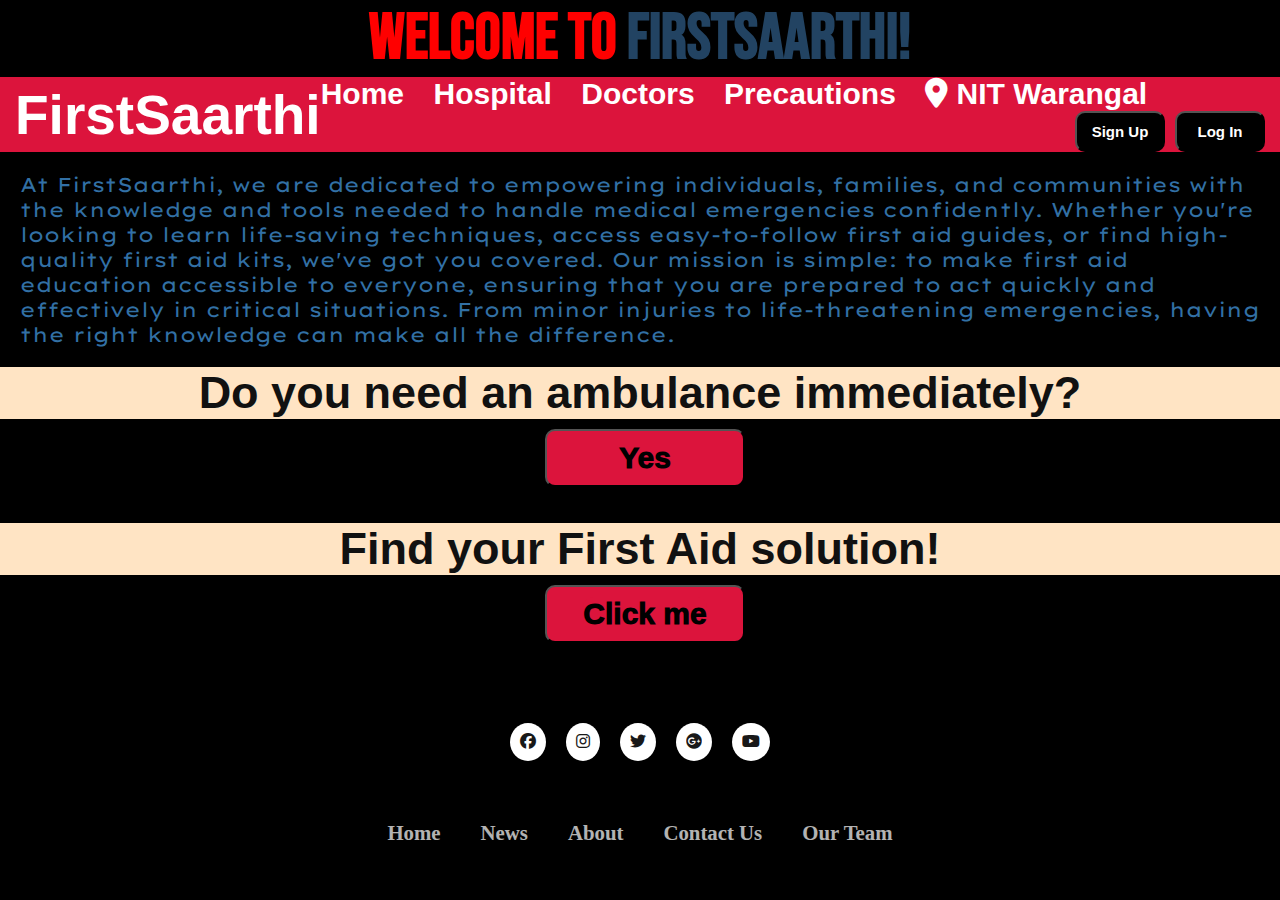
<file: index.html>
<!DOCTYPE html>
<html lang="en">
<head>
    <meta charset="UTF-8">
    <meta name="viewport" content="width=device-width, initial-scale=1.0">
    <title>FirstSaarthi</title>
    <link rel="preconnect" href="https://fonts.googleapis.com">
<link rel="preconnect" href="https://fonts.gstatic.com" crossorigin>
<link href="https://fonts.googleapis.com/css2?family=Cinzel:wght@400..900&family=Lexend+Giga:wght@100..900&family=Playwrite+IN:wght@100..400&display=swap" rel="stylesheet">
<link rel="preconnect" href="https://fonts.googleapis.com">
<link rel="preconnect" href="https://fonts.gstatic.com" crossorigin>
<link href="https://fonts.googleapis.com/css2?family=Bebas+Neue&family=Cinzel:wght@400..900&family=Lexend+Giga:wght@100..900&family=Playwrite+IN:wght@100..400&display=swap" rel="stylesheet">
	<link rel="preconnect" href="https://fonts.googleapis.com">
	<link rel="preconnect" href="https://fonts.gstatic.com" crossorigin>
	<link href="https://fonts.googleapis.com/css2?family=Playwrite+VN:wght@100..400&display=swap" rel="stylesheet">
	<link rel="preconnect" href="https://fonts.googleapis.com">
    <link rel="preconnect" href="https://fonts.gstatic.com" crossorigin>
    <link href="https://fonts.googleapis.com/css2?family=Lexend+Giga:wght@100..900&family=Playwrite+IN:wght@100..400&display=swap" rel="stylesheet">
    
    <link rel="stylesheet" href="https://cdnjs.cloudflare.com/ajax/libs/font-awesome/6.7.2/css/all.min.css" integrity="sha512-Evv84Mr4kqVGRNSgIGL/F/aIDqQb7xQ2vcrdIwxfjThSH8CSR7PBEakCr51Ck+w+/U6swU2Im1vVX0SVk9ABhg==" crossorigin="anonymous" referrerpolicy="no-referrer" />
    <link rel="stylesheet" href="styles.css">
    <script src="script.js"></script>
</head>
<body>
    <header>
        Welcome To <span>FirstSaarthi!</span>
    </header>
    <nav class="navigation">
        <div class="navdiv">
            <div class="logo">
                FirstSaarthi
                </div>
                <ul>
                    <li><a href="#">Home</a></li>
                    <li><a href="heritage.html">Hospital</a></li>
                    <li><a href="hotel registration.html">Doctors</a></li>
                    <li><a href="gallery.html">Precautions</a></li>
                    <li><a href="map page.html" target="_blank"><i class="fa-solid fa-location-dot"> </i> NIT Warangal</a></li>
                    <button><a href="log in.html">Log In</a></button>
                    <button><a href="sign up.html">Sign Up</a></button>
                </ul>
            </div> 
    </nav>

    


    <div class="intro">
        
        At FirstSaarthi, we are dedicated to empowering individuals, families, and communities with the knowledge and tools needed to handle medical emergencies confidently. Whether you're looking to learn life-saving techniques, access easy-to-follow first aid guides, or find high-quality first aid kits, we've got you covered.

        Our mission is simple: to make first aid education accessible to everyone, ensuring that you are prepared to act quickly and effectively in critical situations. From minor injuries to life-threatening emergencies, having the right knowledge can make all the difference.
        
        
    </div>

    <div class="urgent">
        <div class="urgent-head">
            <h2>Do you need an ambulance immediately?</h2>
        </div>
        <div class="buttons">
            <button onclick="show()">Yes</button>
        </div>
    </div>
    <br>
    <br>
    <div class="urgent">
        <div class="urgent-head">
            <h2>Find your First Aid solution!</h2>
        </div>
        <div class="buttons">
            <button ><a href="problems.html">Click me</a></button>
        </div>
    </div>
    
    <div class="footerContainer">

        <div class=socialIcons>
            <a href=""><i class="fa-brands fa-facebook"></i></a>
            <a href=""><i class="fa-brands fa-instagram"></i></a> 
            <a href=""><i class="fa-brands fa-twitter"></i></a> 
            <a href=""><i class="fa-brands fa-google-plus"></i></a> 
            <a href=""><i class="fa-brands fa-youtube"></i></a>  
        </div>

   </div>
   <div class="footerNav">
    <ul>
        <li><a href="">Home</a></li>
        <li><a href="">News</a></li>
        <li><a href="">About</a></li>
        <li><a href="">Contact Us</a></li>
        <li><a href="">Our Team</a></li>
    </ul>
   </div>

   <div class="footerBottom">
    <p> Copyright &copy; 2025; Designed by <span class="designer">24CSB0B19</span></p>
   </div>
    
</body>
</html>
</file>
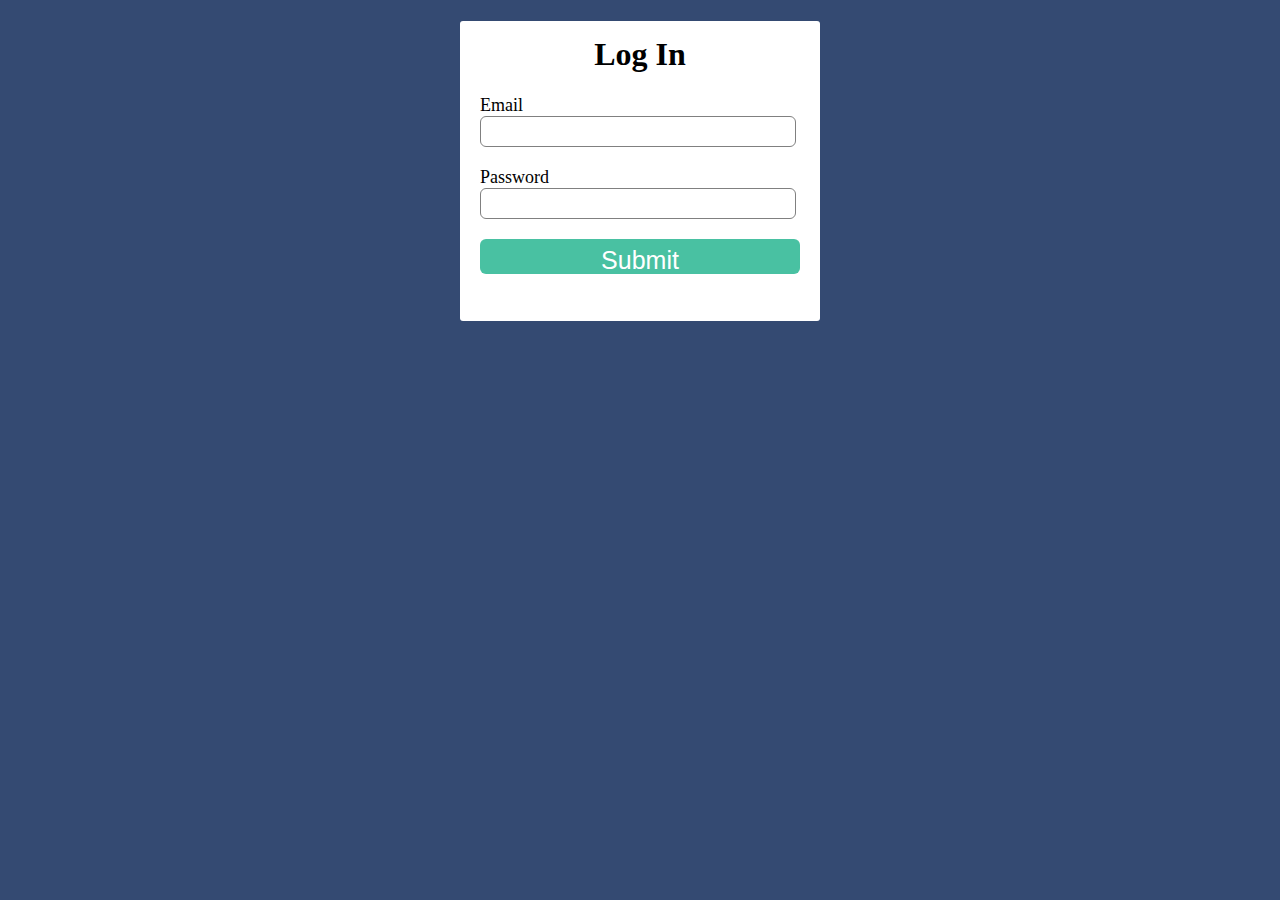
<file: log in.html>
<!DOCTYPE html>
<html lang="en">
<head>
    <title>Log In</title>
    <meta charset="UTF-8">
    <meta name="viewport" content="width=device-width, initial-scale=1.0">
    <title>Document</title>
    <style>
        body{
            background-color: #344a72;
            font-family:'Roboto';
        }
        .signup-box{
            width:360px;
            height:300px;
            margin:auto;
            background-color: white;
            border-radius: 3px;
            text-align:center;
        }
        h1{
            text-align:center;
            padding-top:15px;
        }
        form{
            width:300px;
            margin-left:20px;
        }
        form label{
            display:flex;
            margin-top: 20px;
            font-size:18px;

        }
        form input{
            width: 100%;
            padding:7px;
            border: none;
            border:1px solid gray;
            border-radius: 6px;
            outline:none;
        }
        input[type="button"]{
            width: 320px;
            height: 35px;
            margin-top:20px;
            border:none;
            background-color: #49c1a2;
            color:white;
            font-size: 25px;
        }
        
    </style>
</head>
<body>
    <div class="signup-box">
    <h1>Log In</h1>
    <form>
        <label> Email</label>
        <input type="email" placeholder="">
        <label> Password</label>
        <input type="password" placeholder="">
        
        <input type="button" value="Submit">
    </form>
    
</div>
<br>
<br>

    
</body>
</html>
</file>
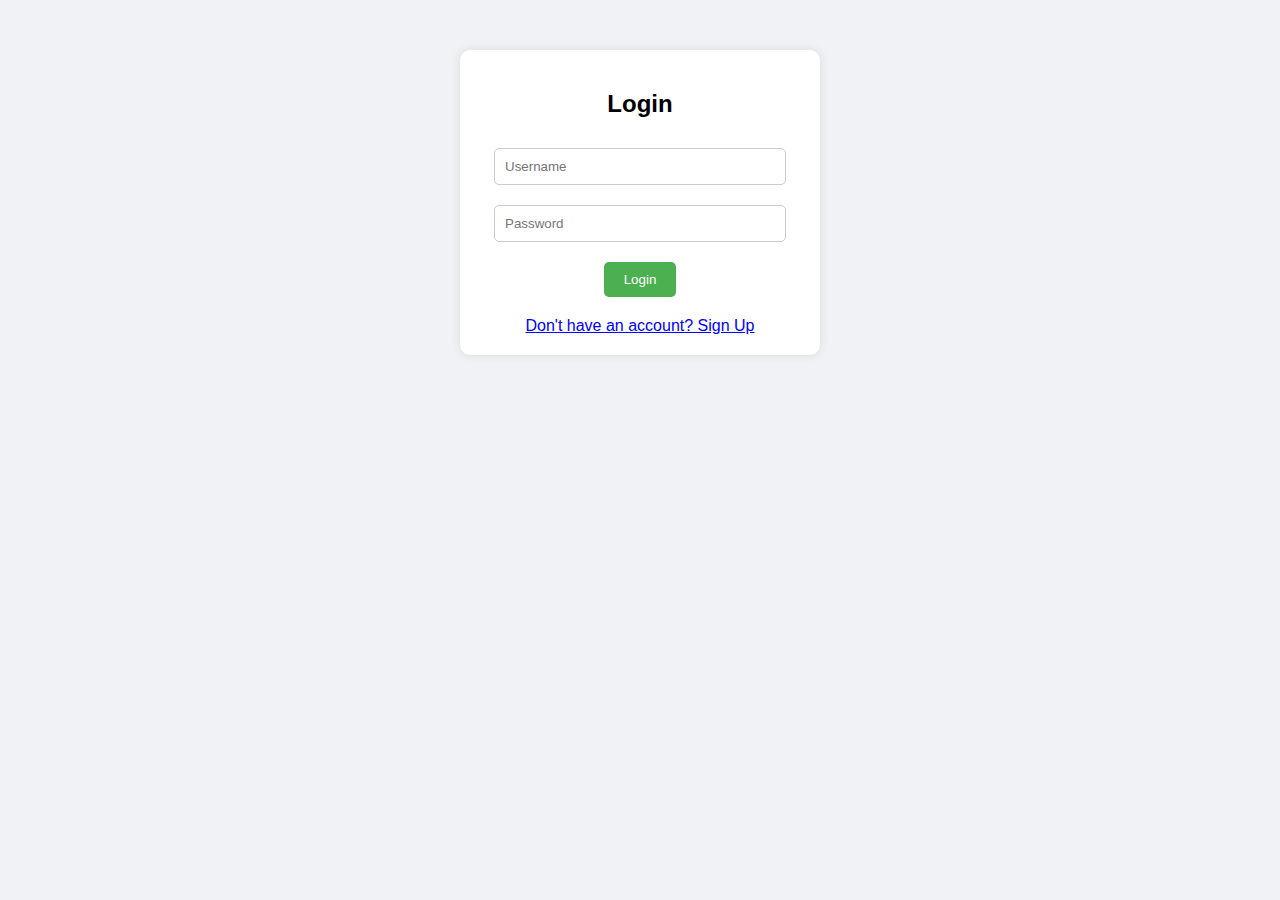
<file: login.html>
<!DOCTYPE html>
<html lang="en">
<head>
  <meta charset="UTF-8" />
  <title>Login</title>
  <link rel="stylesheet" href="style.css" />
</head>
<body>
  <div class="container">
    <h2>Login</h2>
    <input type="text" id="login-username" placeholder="Username" required />
    <input type="password" id="login-password" placeholder="Password" required />
    <button onclick="login()">Login</button>
    <div class="message" id="login-message"></div>
    <div class="link" onclick="location.href='signup.html'">Don't have an account? Sign Up</div>
  </div>

  <script src="script.js"></script>
</body>
</html>
</file>
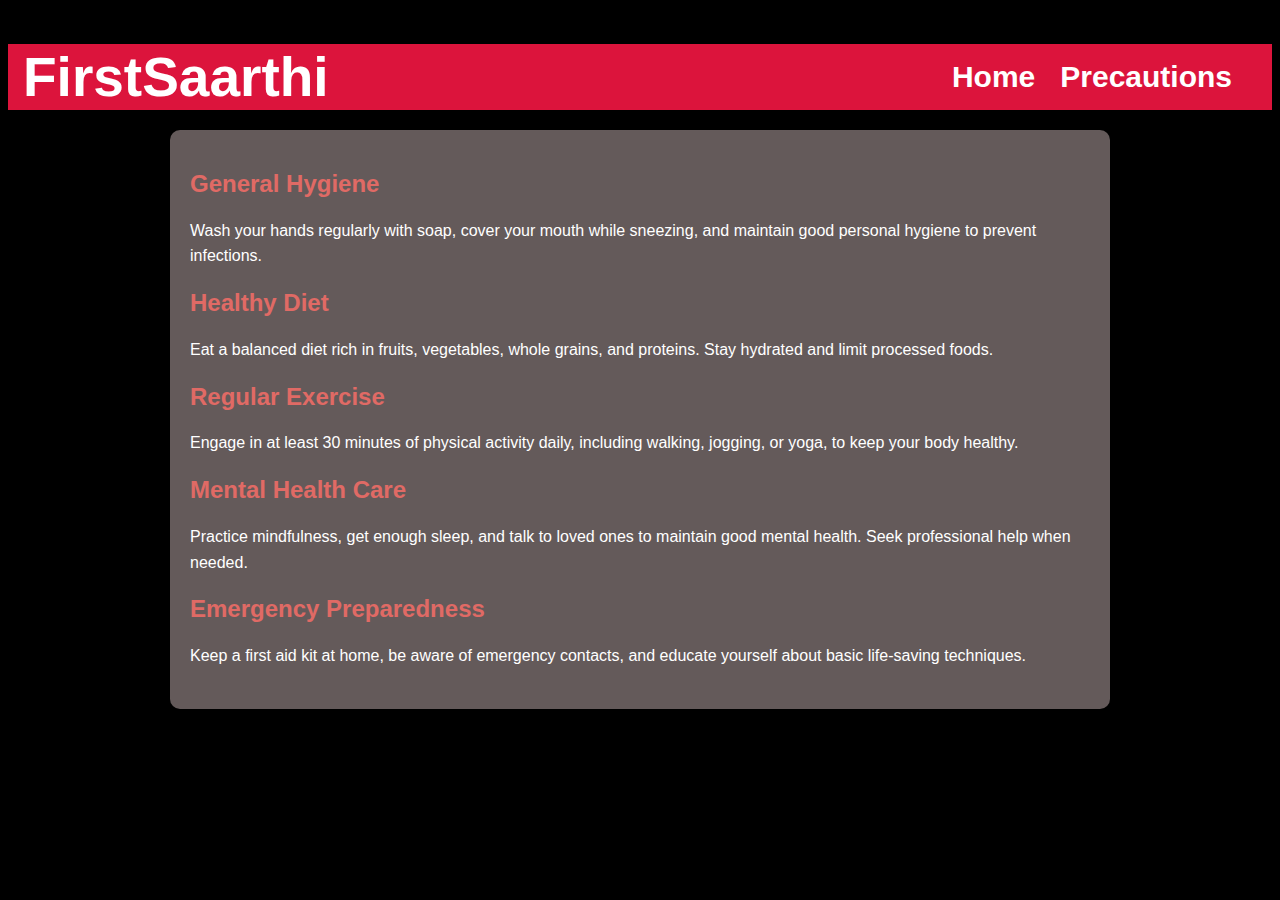
<file: precautions.html>
//PRECAUTIONS PAGE
<!DOCTYPE html>
<html lang="en">
<head>
    <meta charset="UTF-8">
    <meta name="viewport" content="width=device-width, initial-scale=1.0">
    <title>Precautions - FirstSaarthi</title>
    <style>
        body {
            font-family: Arial, sans-serif;
            background-color: #000000;
            text-align: center;
        }
        .container {
            max-width: 900px;
            margin: 20px auto;
            background: rgb(100, 90, 90);
            padding: 20px;
            border-radius: 10px;
            box-shadow: 0px 4px 8px rgba(0, 0, 0, 0.2);
            text-align: left;
        }
        .section {
            margin-bottom: 20px;
        }
        .section h2 {
            color: #e06a65;
        }
        .section p {
            color: #ffffff;
            line-height: 1.6;
        }
        .navigation {
            background: crimson;
            font-family: 'Gill Sans', 'Gill Sans MT', Calibri, 'Trebuchet MS', sans-serif;
            padding-right: 15px;
            padding-left: 15px;
        }
        .navdiv {
            display: flex;
            align-items: center;
            justify-content: space-between;
        }
        .logo {
            font-size: 55px;
            font-weight: 600;
            color: white;
        }
        ul {
            list-style: none;
            display: flex;
            padding: 0;
        }
        li {
            margin-right: 25px;
        }
        li a {
            color: white;
            font-size: 30px;
            font-weight: bold;
            text-decoration: none;
        }
        button {
            background-color: black;
            margin-left: 10px;
            border-radius: 10px;
            padding: 10px;
            width: 90px;
        }
        button a {
            color: white;
            font-weight: bold;
            font-size: 15px;
            text-decoration: none;
        }
    </style>
</head>
<body>
    <header>
        Welcome To <span>FirstSaarthi!</span>
    </header>
    <nav class="navigation">
        <div class="navdiv">
            <div class="logo">FirstSaarthi</div>
            <ul>
                <li><a href="checking.html">Home</a></li>
                <li><a href="#">Precautions</a></li>
            
            </ul>
        </div>
    </nav>
    <div class="container">
        <div class="section">
            <h2>General Hygiene</h2>
            <p>Wash your hands regularly with soap, cover your mouth while sneezing, and maintain good personal hygiene to prevent infections.</p>
        </div>
        <div class="section">
            <h2>Healthy Diet</h2>
            <p>Eat a balanced diet rich in fruits, vegetables, whole grains, and proteins. Stay hydrated and limit processed foods.</p>
        </div>
        <div class="section">
            <h2>Regular Exercise</h2>
            <p>Engage in at least 30 minutes of physical activity daily, including walking, jogging, or yoga, to keep your body healthy.</p>
        </div>
        <div class="section">
            <h2>Mental Health Care</h2>
            <p>Practice mindfulness, get enough sleep, and talk to loved ones to maintain good mental health. Seek professional help when needed.</p>
        </div>
        <div class="section">
            <h2>Emergency Preparedness</h2>
            <p>Keep a first aid kit at home, be aware of emergency contacts, and educate yourself about basic life-saving techniques.</p>
        </div>
    </div>
</body>
</html>
</file>
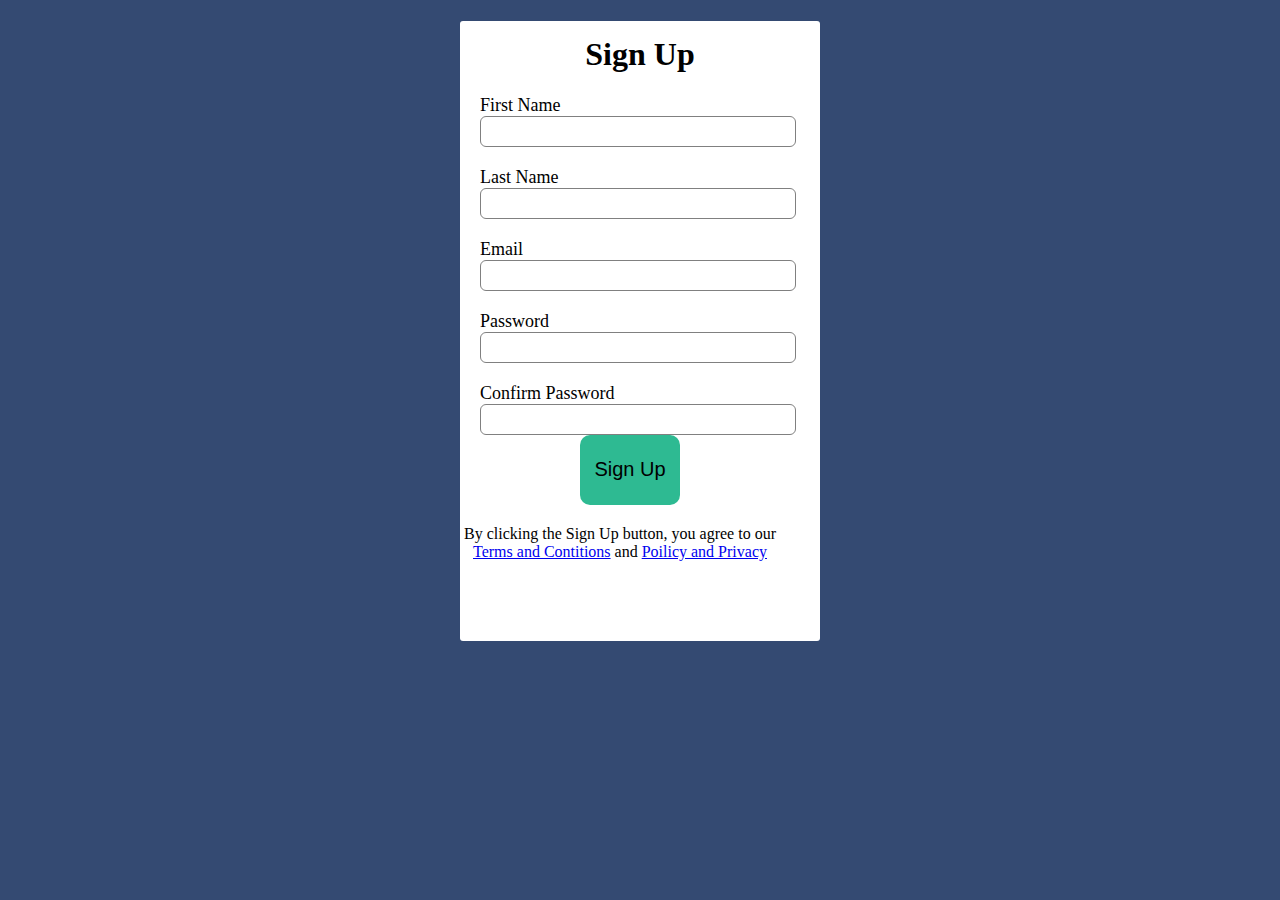
<file: sign up.html>
<!DOCTYPE html>
<html lang="en">
<head>
    <title>Sign Up</title>
    <meta charset="UTF-8">
    <meta name="viewport" content="width=device-width, initial-scale=1.0">
    <title>Document</title>
    <style>
        body{
            background-color: #344a72;
            font-family:'Roboto';
        }
        .signup-box{
            width:360px;
            height:620px;
            margin:auto;    
            background-color: white;
            border-radius: 3px;
            text-align:center;
        }
        h1{
            text-align:center;
            padding-top:15px;
        }
        form{
            width:300px;
            margin-left:20px;
        }
        form label{
            display:flex;
            margin-top: 20px;
            font-size:18px;

        }
        form input{
            width: 100%;
            padding:7px;
            border: none;
            border:1px solid gray;
            border-radius: 6px;
            outline:none;
        }
        .signup-box button{
            background-color:rgb(46, 186, 146);
            color:black;
            width:100px;
            height:70px;
            font-size:20px;
            cursor:pointer;
            border-radius:10px;
            border:none;
        }
        .signup-box p{
            width: 320px;
            height: 35px;
            margin-top:20px;
            border:none;
            background-color: white;
            color:black;
            font-size: 16px;
            text-align:center;
        }
        .error-message{
            color:red;
            font-size:20px;
            display:none;
        }
        
    </style>
</head>
<body>
    <div class="signup-box">
    <h1>Sign Up</h1>
    <form id="signup-form">
        <label> First Name</label>
        <input type="text" placeholder="" required>
        <label> Last Name</label>
        <input type="text" placeholder="">
        <label> Email</label>
        <input type="email" placeholder="" required>
        <label> Password</label>
        <input type="password"id="password" placeholder="" required minlength="6">
        <label> Confirm Password</label>
        <input type="password" id="confirm-password" placeholder="" required>
    
        <button  type="submit" value="Submit">Sign Up</button>
            <br>
            <p class="error-message" id="error-message">Passwords do not match!</p>
    </form>
    <p> By clicking the Sign Up button, you agree to our<br>
    <a href="#">Terms and Contitions</a> and <a href="#">Poilicy and Privacy</a>
    </p>
</div>
<br>
<br>

<script>
    const form = document.getElementById("signup-form");
    const password = document.getElementById("password");
    const confirmPassword = document.getElementById("confirm-password");
    const errorMessage = document.getElementById("error-message");

    form.addEventListener("submit", function(event) {
        if (password.value !== confirmPassword.value) {
            event.preventDefault(); 
            errorMessage.style.display = "block"; 
        } else {
            errorMessage.style.display = "none"; 
            const confirmSubmission = window.confirm("Are you sure you want to sign up?");
            if (!confirmSubmission) {
                event.preventDefault(); 
            } else {
                alert("Sign up successful!"); 
            }
        }
    });
</script>
 
</body>
</html>
</file>
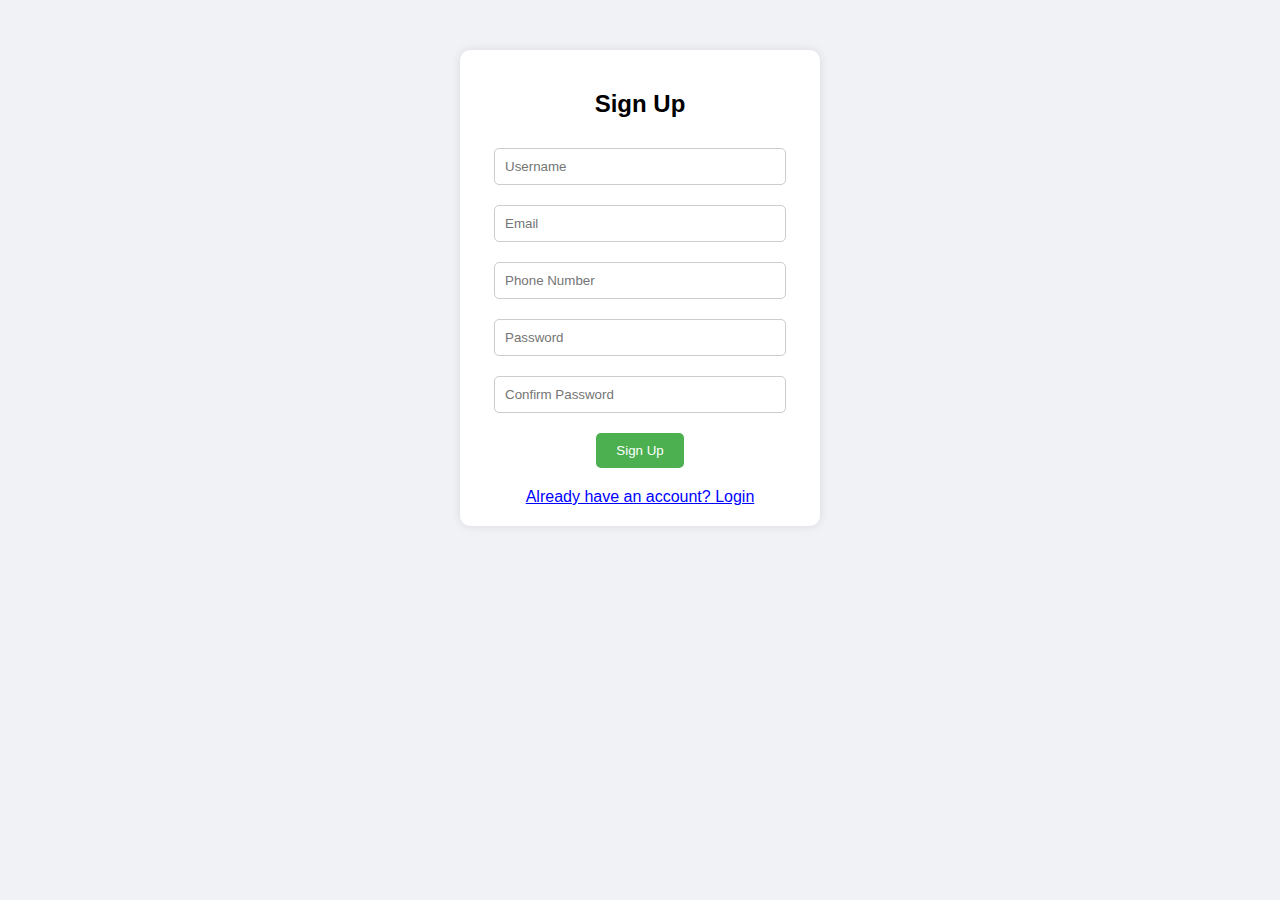
<file: signup.html>
<!DOCTYPE html>
<html lang="en">
<head>
  <meta charset="UTF-8" />
  <title>Sign Up</title>
  <link rel="stylesheet" href="style.css" />
</head>
<body>
  <div class="container">
    <h2>Sign Up</h2>
    <input type="text" id="signup-username" placeholder="Username" required />
    <input type="email" id="signup-email" placeholder="Email" required />
    <input type="tel" id="signup-phone" placeholder="Phone Number" required />
    <input type="password" id="signup-password" placeholder="Password" required />
    <input type="password" id="signup-confirm" placeholder="Confirm Password" required />
    <button onclick="signup()">Sign Up</button>
    <div class="message" id="signup-message"></div>
    <div class="link" onclick="location.href='login.html'">Already have an account? Login</div>
  </div>

  <script src="script.js"></script>
</body>
</html>
</file>
<file: styles.css>
*{
            margin:0;
            padding:0;
            text-decoration:none;
            box-sizing: border-box;
        }
        header{
	font-family: 'Bebas Neue';
	position:relative;
	margin:0;
	font-size: 4em;
	font-weight:900;
	color :red;
	z-index: 1;
	overflow :hidden;
    text-align:center;

}


@keyframes animate{
	0%{
		left:110%;

	}
	100%{
		left:-20%;
		
	}
}

header span{
	color: rgb(34,67,98);
}

        .navigation{
            background:crimson;
            font-family: 'Gill Sans', 'Gill Sans MT', Calibri, 'Trebuchet MS', sans-serif;
            padding-right: 15px;
            padding-left: 15px;
        }
        .navdiv{
            display:flex;
            align-items:center;
            justify-content:space-between;

        }

        .logo{
            font-size:55px;
            font-weight:600;
            color:white;
        }
        li{
            list-style:none;
            display:inline-block;

        }
        li a{
            color:white;
            font-size:30px;
            font-weight:bold;
            margin-right:25px;
            padding-top:15px;
        }
        button{
            background-color:black;
            margin-left:10px;
            border-radius:10px;
            float:right;
            padding:10px;
            width:90px;

        }
        button a{
            color:white;
            font-weight:bold;
            font-size:15px;
        }

        body{
            background-color: black;

        }
         
        .flex-container{
            width:100%;
            height:auto;
            display:flex;
            flex-direction:row-reverse;
            flex-wrap:wrap-reverse;
            justify-content:space-around;
            margin:30px;
        }
        .flex-box{
            width:200px;
            height:200px;
            background:transparent;
            border: solid black 2px;
            color:black;
            font-size:25px;
            text-align:center;
            line-height:200px;
            border-radius:20px;
        }
        .intro{
            font-family:'Lexend Giga';
            font-size:20px;
            margin:20px;
            text-align:left;
            font-weight:200;
            color:rgb(50, 112, 165);
            font-weight: 400;
        }

        footer{
            background-color: #111;

        }
        .footerContainer{
            width: 100%;
            padding: 70px 30px 20px;

        }
        .socialIcons{
            display:flex;
            justify-content: center;

        }
        .socialIcons a{
            text-decoration:none;
            padding:10px;
            background-color: white;
            margin: 10px;
            border-radius: 50%;

        }
        .socialIcons a i{
            foct-size: 2em;
            color:black;
            opacity:0.9;
        }

        .socialIcons a:hover{
            color:white;
            transition:0.5s;
        }

        .footerNav{
            margin: 30px 0;
        }

        .footerNav ul{
            display:flex;
            justify-content: center;
        }
        .footerNav ul li a{
            color:white;
            margin: 20px;
            text-decoration:none;
            font-size: 1.3em;
            opacity: 0.7;
            transition:0.5s;
        }
        .footerNav ul li a:hover{
            opacity:1;
        }
        .navdiv ul li a:hover{
            color:black;
        }
        
        marquee{
            color:white;
            font-family:'Lexend Giga';
            font-size: 30px;
        }

        .outerplace{
            display:flex;
            justify-content: space-around;
        }
        .places{
            
            padding:10px;
            text-align: center;
        }
        .places img:hover{
            opacity:0.5;
        }
        
        .urgent{
            display:flex;
            justify-content: center;
            align-items: center;
            flex-direction: column;
        }

        .urgent-head{
            width:100%;
            font-size: 30px;
            background-color: bisque;
            color:#111;
            font-weight: 700;
            text-align: center;
            font-family: 'Gill Sans', 'Gill Sans MT', Calibri, 'Trebuchet MS', sans-serif;
        }

        .urgent .buttons button {
            background-color: crimson;
            color:black;
            font-size: 30px;
            border-radius: 10px;
            width:200px;
            font-family: 'Gill Sans', 'Gill Sans MT', Calibri, 'Trebuchet MS', sans-serif;
            font-weight: 1000;
            margin-top:10px;

        }

        .urgent .buttons button a{
            background-color: crimson;
            color:black;
            font-size: 30px;
            border-radius: 10px;
            width:200px;
            font-family: 'Gill Sans', 'Gill Sans MT', Calibri, 'Trebuchet MS', sans-serif;
            font-weight: 1000;
            margin-top:10px;

        }

        .grid-outline{
            display:grid;
            grid-template-columns:repeat(4,1fr); 
            gap: 20px;
            margin:20px;
        }

        .box{
            height: 300px;
            border-radius: 30px;
        }

        .box img{
            width: 100%;
            height: 300px;
            object-fit: cover;
            border-radius: 30px;
        }

        .box img:hover{
             /* transform: scale(1.05);  */
            opacity:0.3;

        }
        .solution{
            opacity:0;
        }

        .solution:hover{
            opacity:1;
        }

        #map {
            height: 100vh;
            width: 100%;
        }
</file>
<file: style.css>
body {
    font-family: Arial, sans-serif;
    background: #f0f2f5;
    display: flex;
    flex-direction: column;
    align-items: center;
    margin-top: 50px;
  }
  
  .container {
    background: white;
    padding: 20px 30px;
    border-radius: 10px;
    box-shadow: 0 0 10px rgba(0,0,0,0.1);
    width: 300px;
    text-align: center;
  }
  
  input {
    width: 90%;
    padding: 10px;
    margin: 10px 0;
    border: 1px solid #ccc;
    border-radius: 5px;
  }
  
  button {
    padding: 10px 20px;
    margin-top: 10px;
    background-color: #4CAF50;
    color: white;
    border: none;
    border-radius: 5px;
    cursor: pointer;
  }
  
  button:hover {
    background-color: #45a049;
  }
  
  .message {
    margin-top: 15px;
    font-weight: bold;
  }
  
  .link {
    margin-top: 20px;
    color: blue;
    text-decoration: underline;
    cursor: pointer;
  }
</file>
